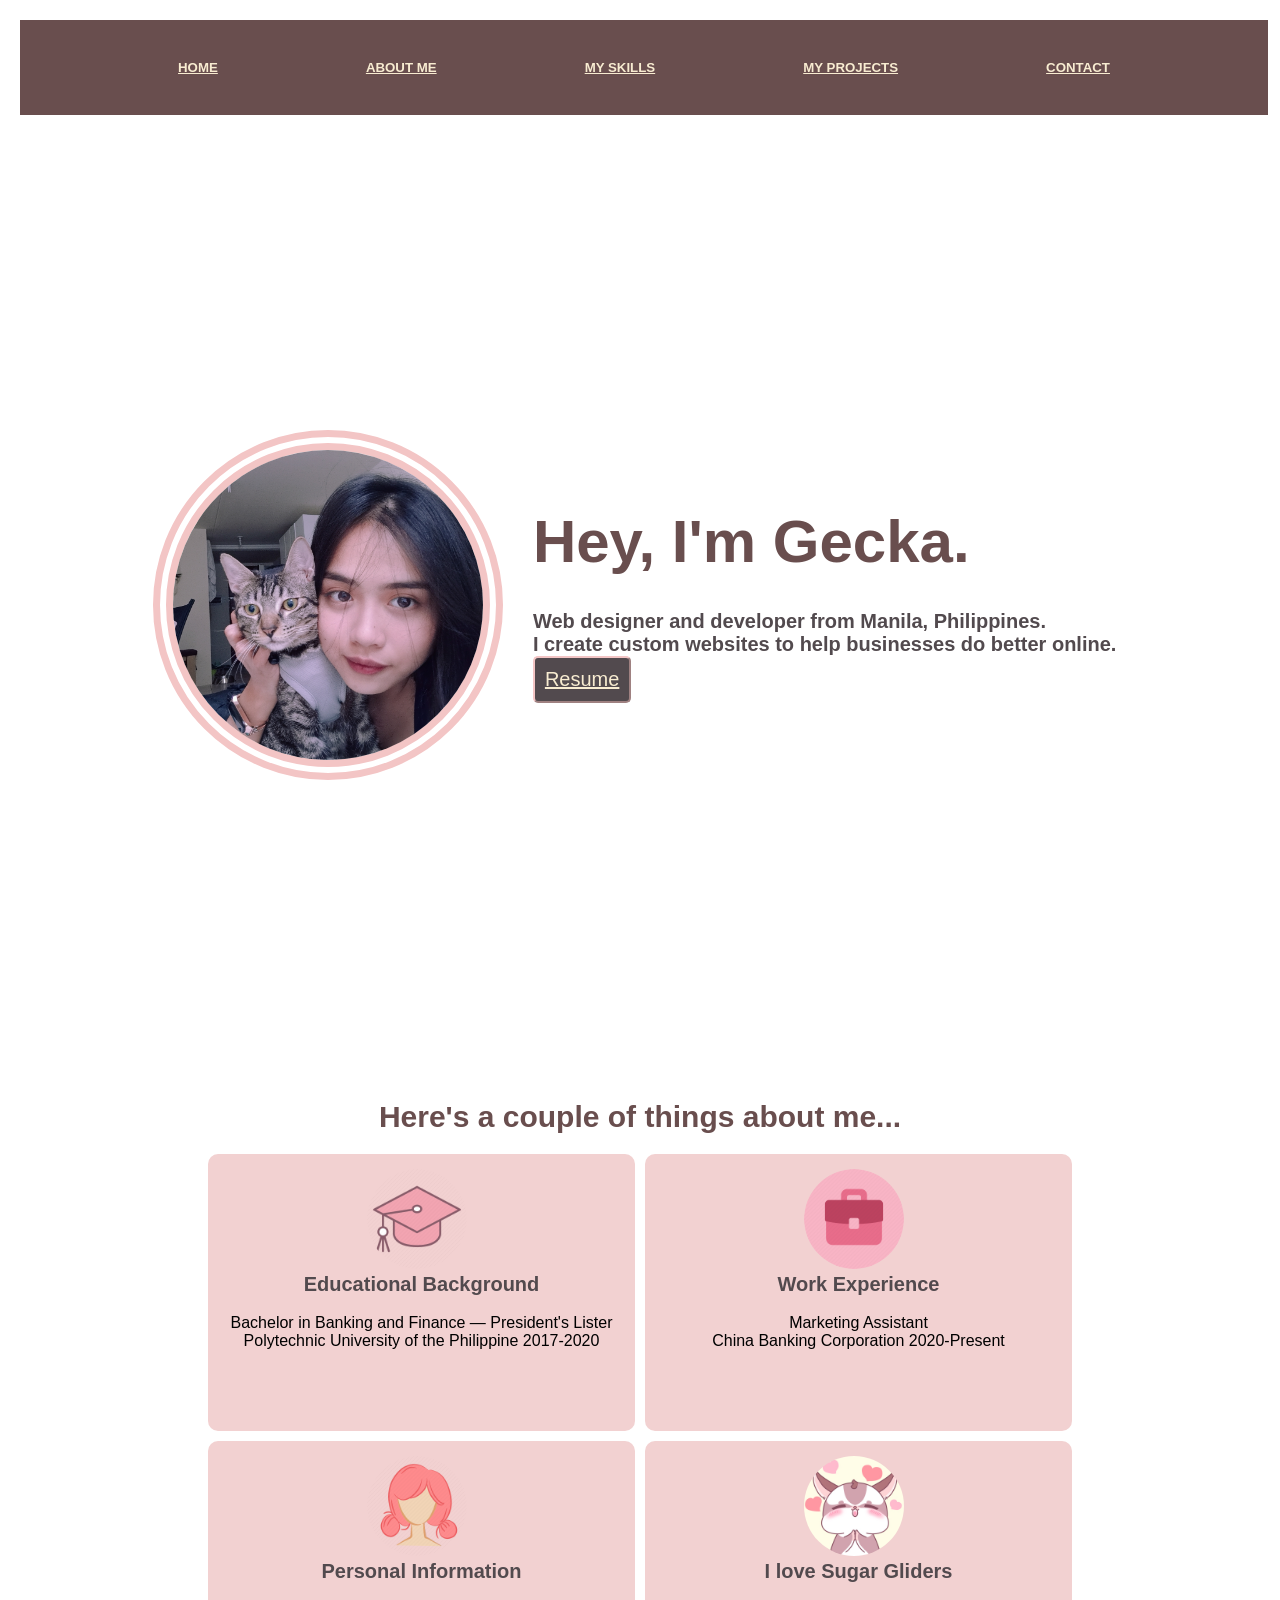
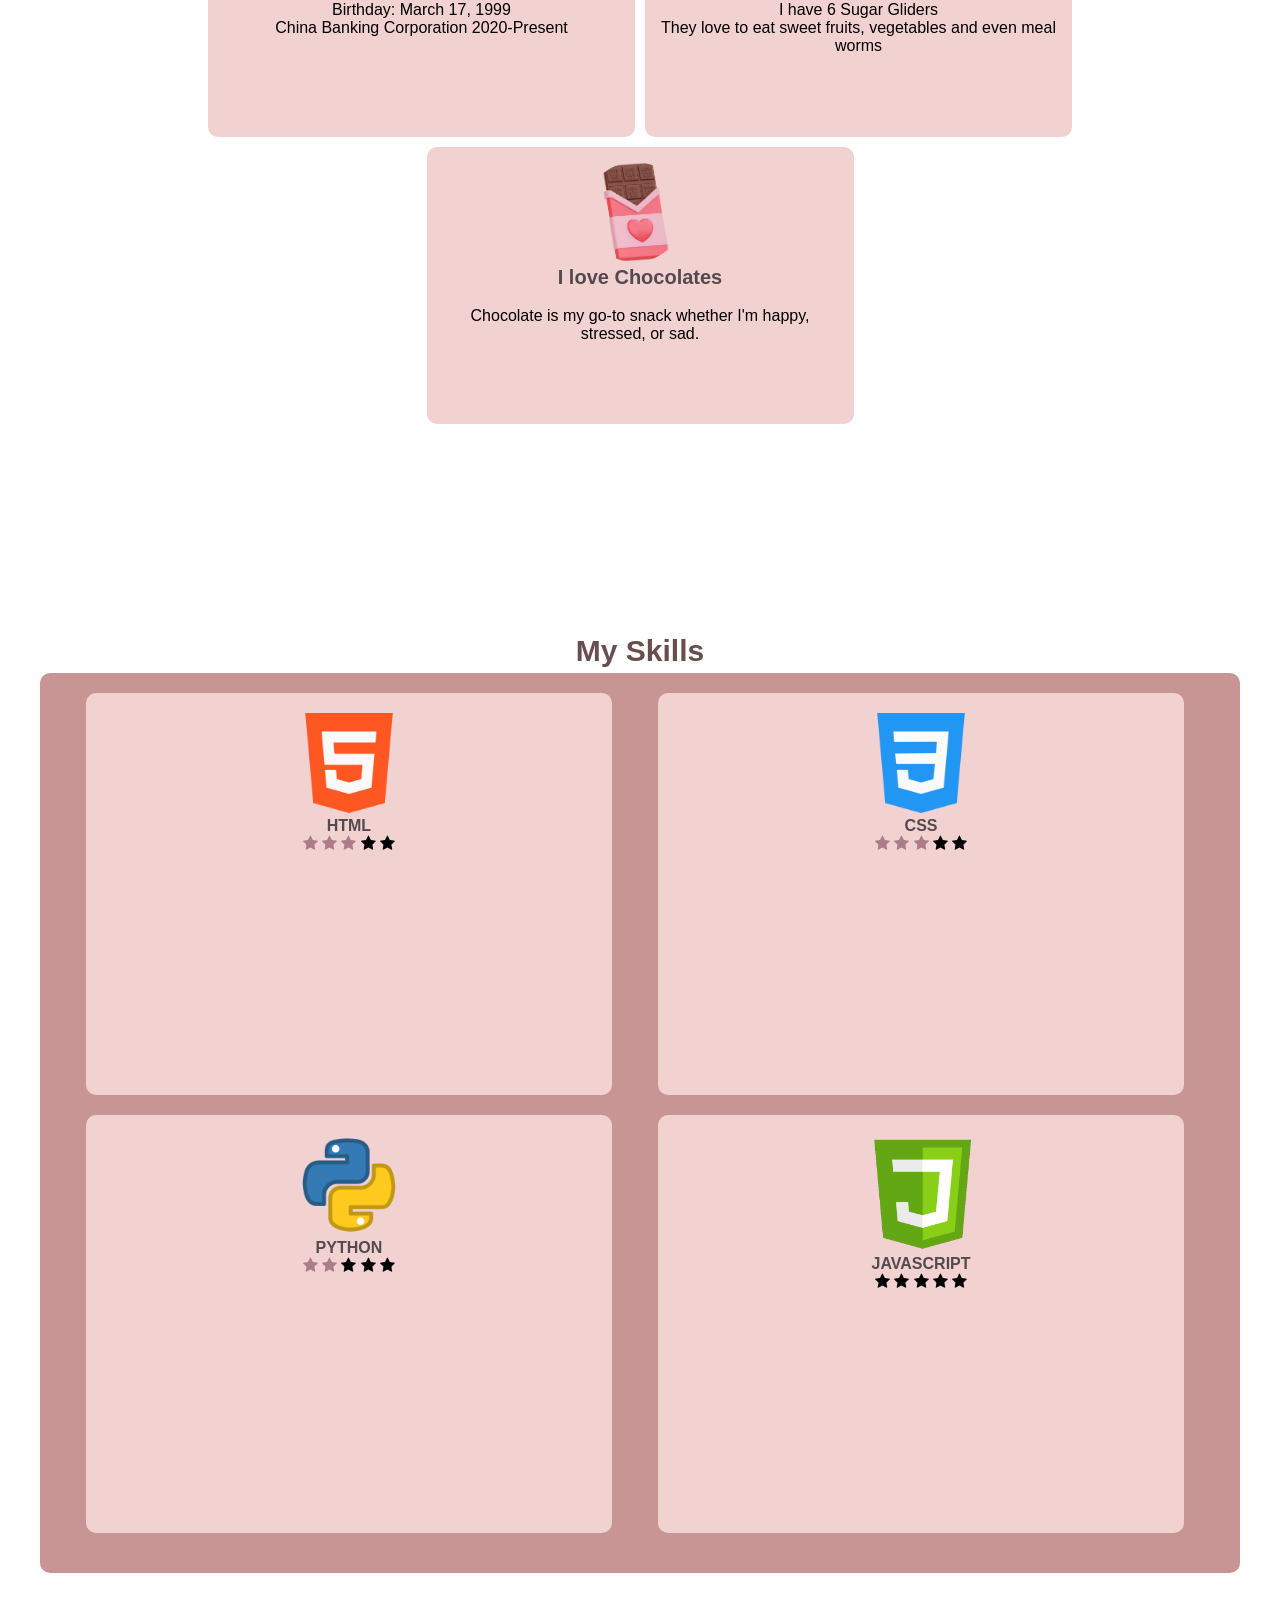
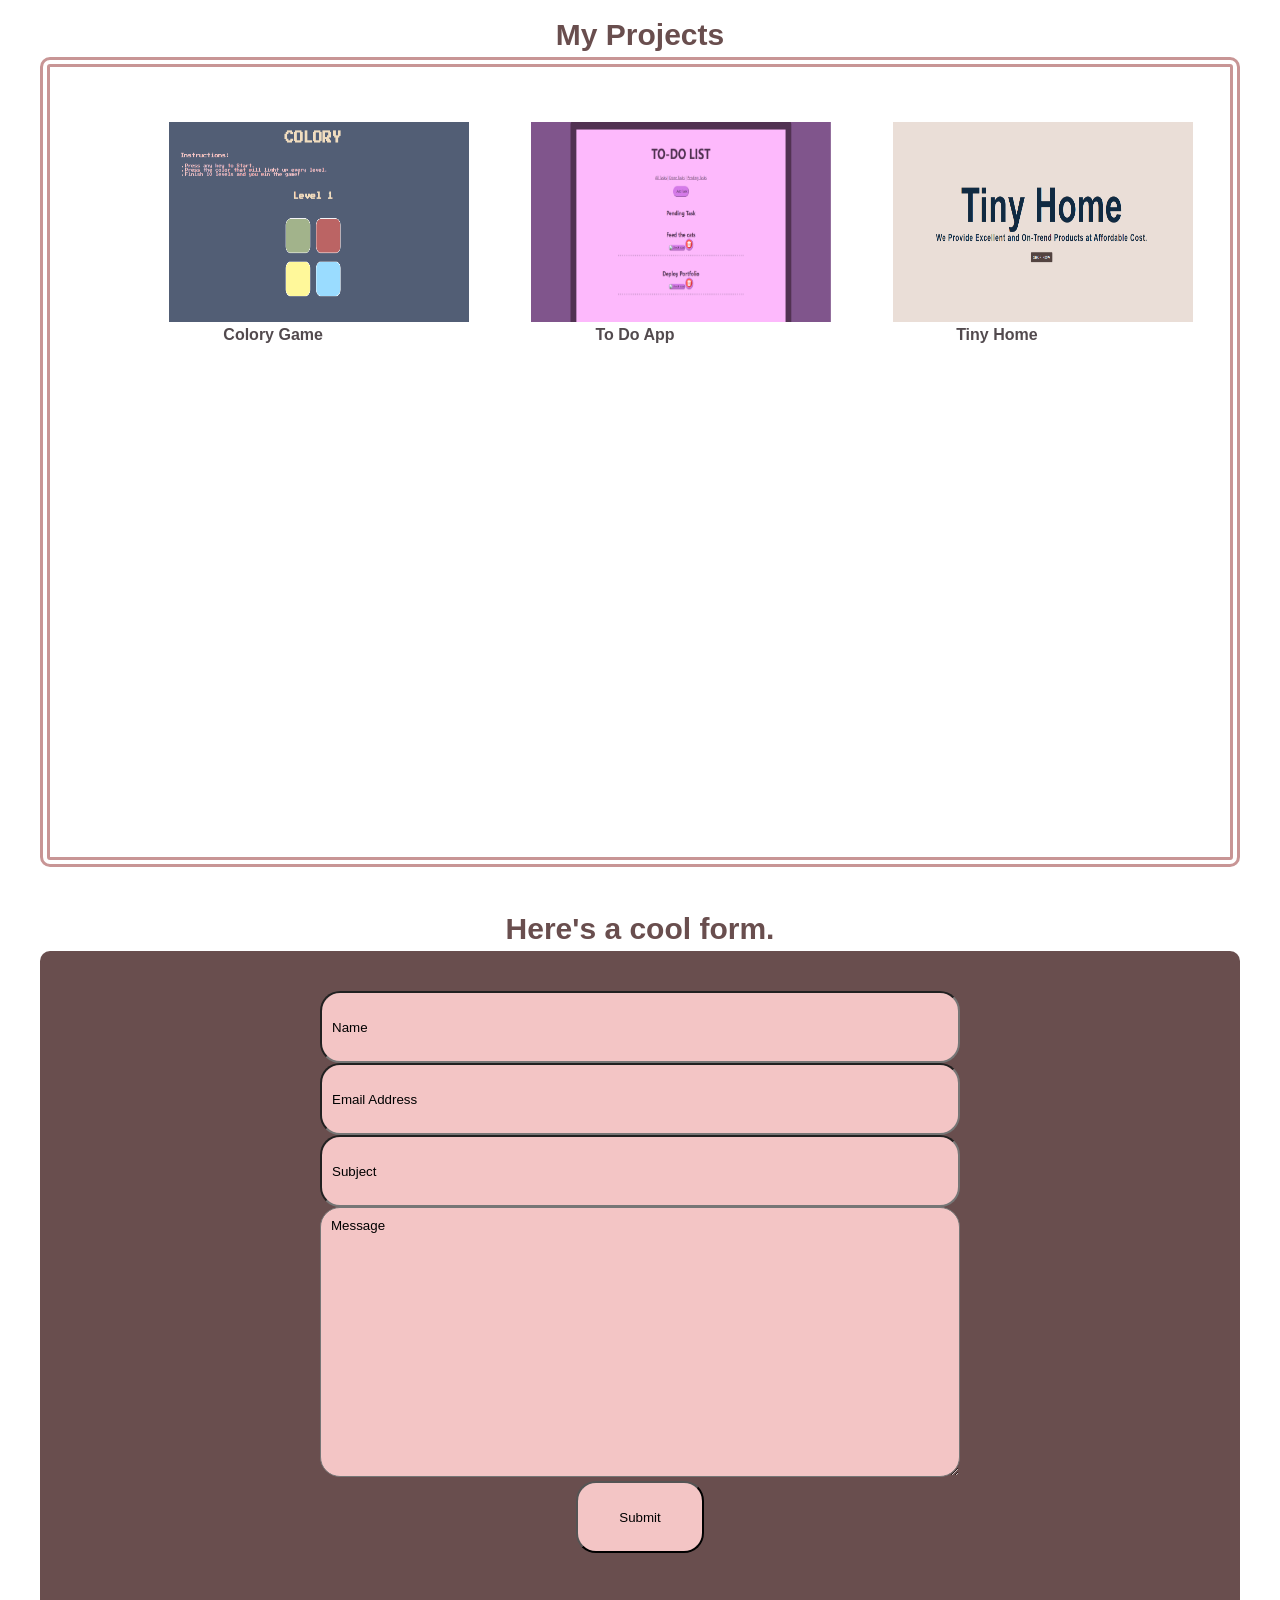
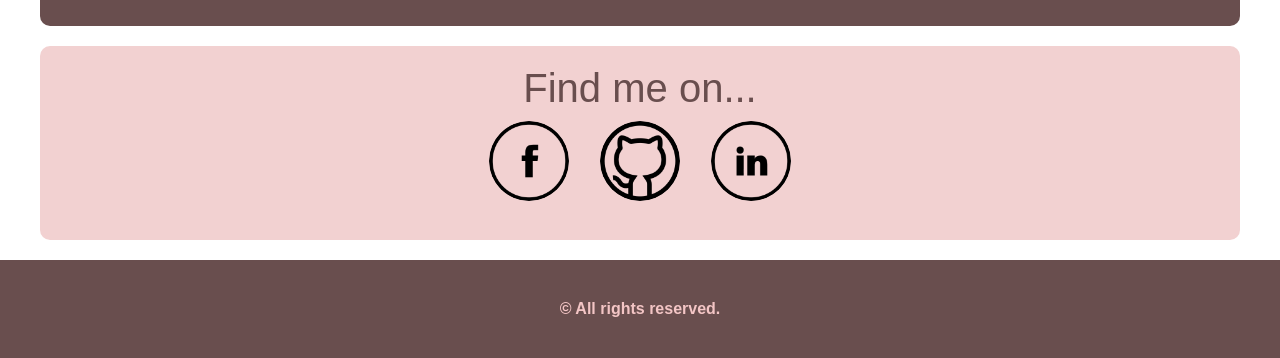
<file: index.html>
<!DOCTYPE html>
<html lang="en">
<head>
    <meta charset="UTF-8">
    <meta http-equiv="X-UA-Compatible" content="IE=edge">
    <meta name="viewport" content="width=device-width, initial-scale=1.0">
    <title>angelicaanais-portfolio</title>
    <link rel="stylesheet" href="https://cdnjs.cloudflare.com/ajax/libs/font-awesome/4.7.0/css/font-awesome.min.css">
    <link rel="stylesheet" href="Assets/css/project_1_webdev.css">
</head>
<body>
    <!--Section for header-->
    <section>
    <nav class="header">
            <h5><a href="#landing">Home</a></h5>
            <h5><a href="#about">About Me</a></h5>
            <h5><a href="#skills">My Skills</a></h5>
            <h5><a href="#projects">My Projects</a></h5>
            <h5><a href="#contact">Contact</a></h5>
    </nav>
    </section>
    <section>
        <div class="landing" id="landing">
            <img src="Assets/images/gecka.jpg" alt="gecka image"/>
                <div class="welcome">
                  <h1>Hey, I'm Gecka.</h1>
                  <br>
                  <h3> Web designer and developer from Manila, Philippines. <br> I create custom websites to help businesses do better online. </h3> 
                  <div class="resume" id="resume">
                    <button><a href="Assets/images/angelicaanais-resume.png" download>Resume</a></button>
                  </div>
                </div>
        </div>
        
    </section>
    <!--Section for About Me-->
    <section>
      <h2  id="about">Here's a couple of things about me...</h2>
        <div class="about">
            <div class="about-box">
                <img src="Assets/images/toga.png" alt="toga icon"/>
                <div>
                  <h3>Educational Background</h3>
                  <br>
                  <p> Bachelor in Banking and Finance &mdash; President's Lister </p>
                  <p>Polytechnic University of the Philippine 2017-2020 </p>   
                </div>
            </div>
            <div class="about-box">
                <img src="Assets/images/briefcase.png" alt="briefcase icon" />
                <div>
                  <h3>Work Experience</h3>
                  <br>
                  <p> Marketing Assistant</p>
                  <p>China Banking Corporation 2020-Present</p>   
                </div>
            </div>
            <div class="about-box">
                <img src="Assets/images/head.png" alt="head icon" />
                <div>
                    <h3>Personal Information</h3>
                    <br>
                    <p> Birthday: March 17, 1999</p>
                    <p>China Banking Corporation 2020-Present</p>   
                </div>
            </div>
            <div class="about-box">
                <img src="Assets/images/sugarglidericon.jpg" alt="sugar glider icon" />
                <div>
                   <h3>I love Sugar Gliders</h3>
                   <br>
                   <p> I have 6 Sugar Gliders</p>
                   <p>They love to eat sweet fruits, vegetables and even meal worms</p>   
                </div>
            </div>
            <div class="about-box">
                <img src="Assets/images/chocolatebar.png" alt="chocolate bar icon" />
                <div>
                   <h3>I love Chocolates</h3>
                   <br>
                   <p>Chocolate is my go-to snack whether I'm happy, stressed, or sad.</p> 
                </div>
            </div>
    </section>
    <!--Section for My Skills-->
    <section>
      <h2 id="skills">My Skills</h2>
        <div class="skills">
            <div class="skills-box">
                <img src="Assets/images/hmtlicon.png" alt="html icon" />
                <div>
                <h4>HTML</h4>
                  <span class="fa fa-star checked"></span>
                  <span class="fa fa-star checked"></span>
                  <span class="fa fa-star checked"></span>
                  <span class="fa fa-star"></span>
                  <span class="fa fa-star"></span> 
                </div>
            </div>
            <div class="skills-box">
                <img src="Assets/images/cssicon.png" alt="css icon" />
                <div>
                <h4>CSS</h4>
                  <span class="fa fa-star checked"></span>
                  <span class="fa fa-star checked"></span>
                  <span class="fa fa-star checked"></span>
                  <span class="fa fa-star"></span>
                  <span class="fa fa-star"></span>
                </div>
            </div>
            <div class="skills-box">
                <img src="Assets/images/pythonicon.png" alt="python icon" />
                <div>
                <h4>PYTHON</h4>
                  <span class="fa fa-star checked"></span>
                  <span class="fa fa-star checked"></span>
                  <span class="fa fa-star"></span>
                  <span class="fa fa-star"></span>
                  <span class="fa fa-star"></span>
                </div>
            </div>
            <div class="skills-box">
              <img src="Assets/images/javascripticon.png" alt="javascript icon" />
              <div>
              <h4>JAVASCRIPT</h4>
              <span class="fa fa-star"></span>
              <span class="fa fa-star"></span>
              <span class="fa fa-star"></span>
              <span class="fa fa-star"></span>
              <span class="fa fa-star"></span>
              </div>
            </div>
            <!-- <div class="skills-box">
            <img src="Assets/images/ajax-spinner.gif" alt="loading gif"/>
            <div>
            <h4>LOADING</h4>
              <span class="fa fa-star"></span>
              <span class="fa fa-star"></span>
              <span class="fa fa-star"></span>
              <span class="fa fa-star"></span>
              <span class="fa fa-star"></span>
            </div> -->
        </div>
    </section>
    <!--Section for My Projects-->
    <section>
      <h2  id="projects">My Projects</h2>
        <div class="projects">
          <div class="project-box">
            <a href="https://colory-game.herokuapp.com/"><img src="Assets/images/colory-game.png" alt="colory-game" style="width:300px;height:200px;"></a>
            <h4> Colory Game</h4>
          </div>
          <div class="project-box">
            <a href="https://anais-to-do-app.herokuapp.com/"><img src="Assets/images/to-do-app.png" alt="to-do-app" style="width:300px;height:200px;"></a>
            <h4> To Do App</h4>
          </div>
          <div class="project-box">
            <a href="https://anais-tiny-home.herokuapp.com/"><img src="Assets/images/tiny-home.png" alt="tiny-home-e-commerce-app" style="width:300px;height:200px;""></a>
            <h4> Tiny Home</h4>
          </div>
          <!-- <div class="project-box">
            <img src="Assets/images/ajax-spinner.gif" alt="loading gif"/>
            <h4> ByaHERO</h4>
          </div>
          <div class="project-box">
            <img src="Assets/images/ajax-spinner.gif" alt="loading gif"/>
            <h4> JoBilis</h4>
          </div> -->
        </div>
    </section>
    <!--Section for Contact-->
    <section>
      <h2>Here's a cool form.</h2>
        <div class="form" id="form">
          <div class="form-box">
            <input type="text" value="Name"/>
            <input type="email" value="Email Address"/>
          </div>
          <div class="form-box">
            <input type="text" value="Subject"/>
          </div>
          <div class="form-box">
            <textarea>Message</textarea>
          </div>
            <input type="submit" value="Submit" class="submit"/>
          </div>
        </div>
      <div class="contact" id="contact">
          <p>Find me on... </p>
          <a href="https://www.facebook.com/profile.php?id=100080872062308" target="blank"> <img src="Assets/images/facebookicon.png" alt=" facebook icon"/></a>
          <a href="https://gitlab.com/geckaanais17" target="blank"> <img src="Assets/images/gitlabicon.png" alt=" gitlab icon"/></a>
          <a href="https://www.linkedin.com/in/angelica-anais-santos-7243811b5" target="blank"> <img src="Assets/images/linkedinicon.png" alt=" gitlab icon"/></a> 
      </div>
  </section>
    <footer class="footer">
      <p>&#169 All rights reserved.</p>
    </footer>
</body>
</html>
</file>
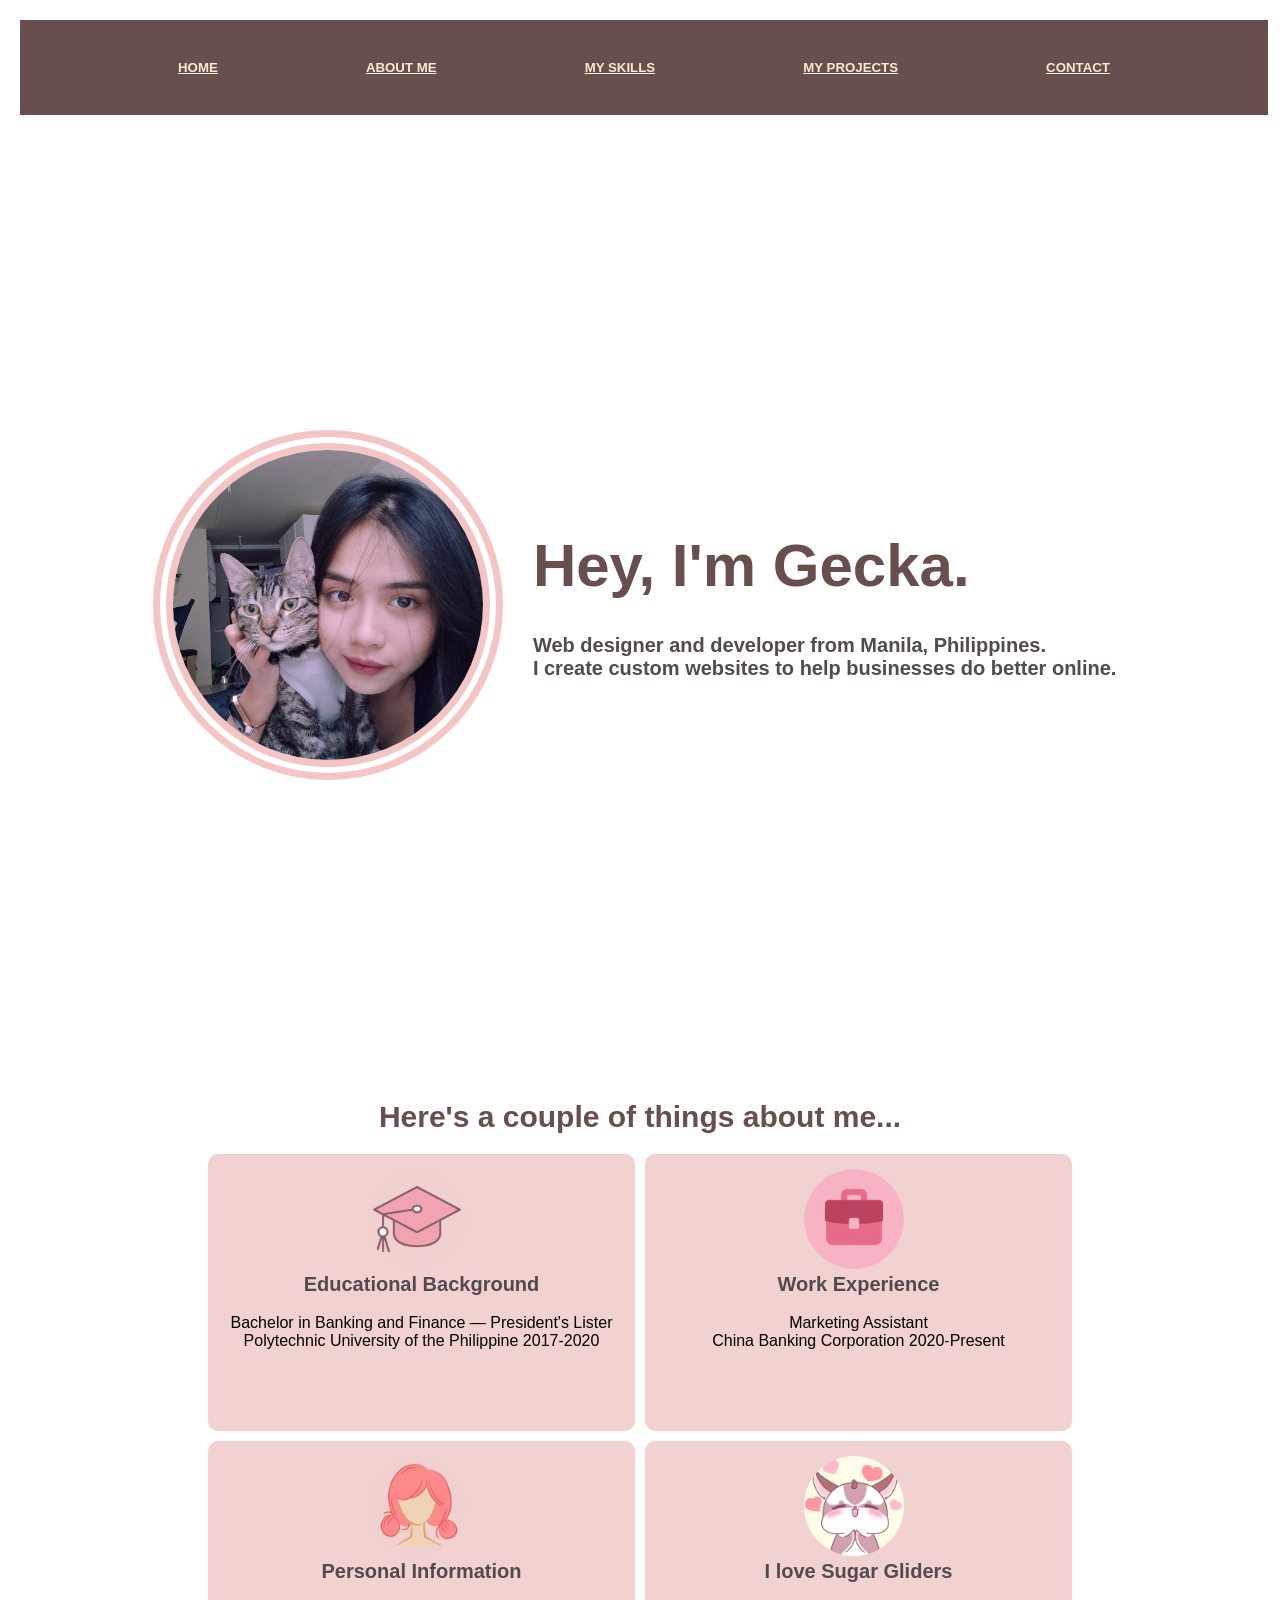
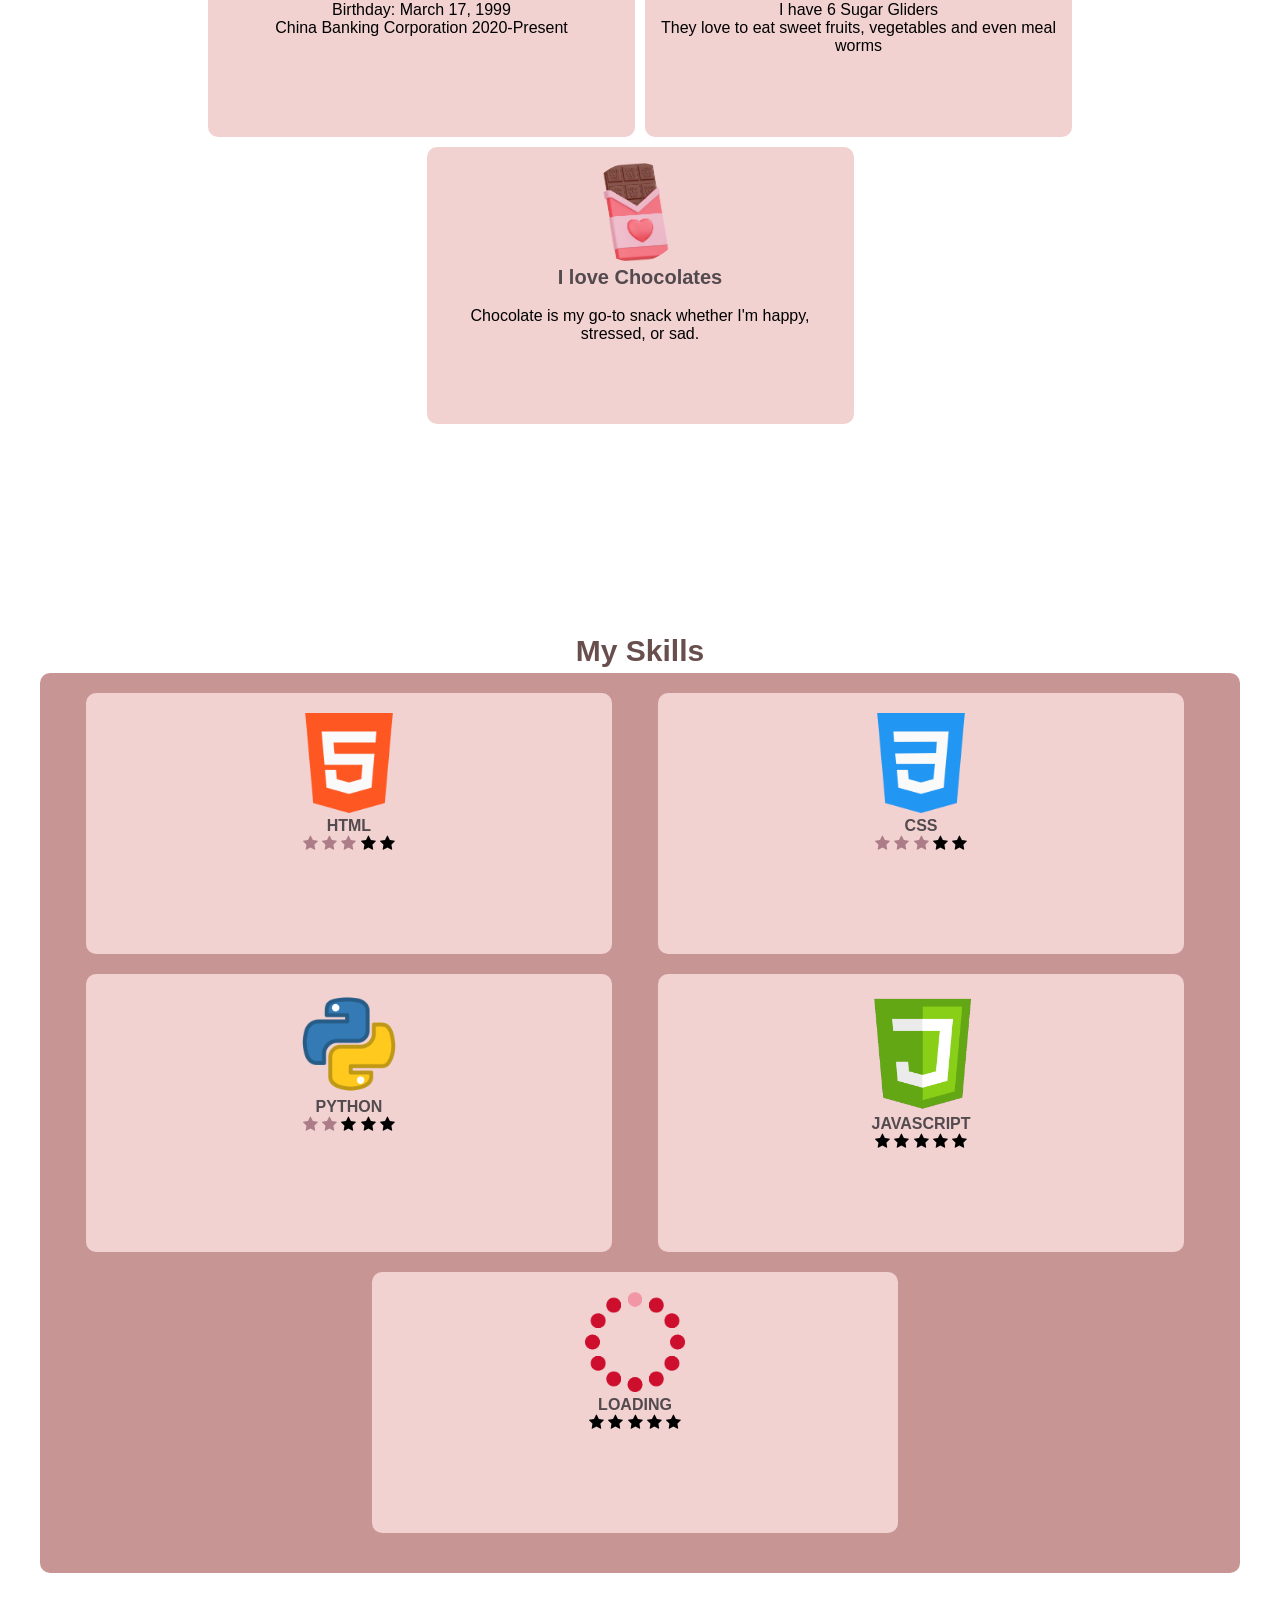
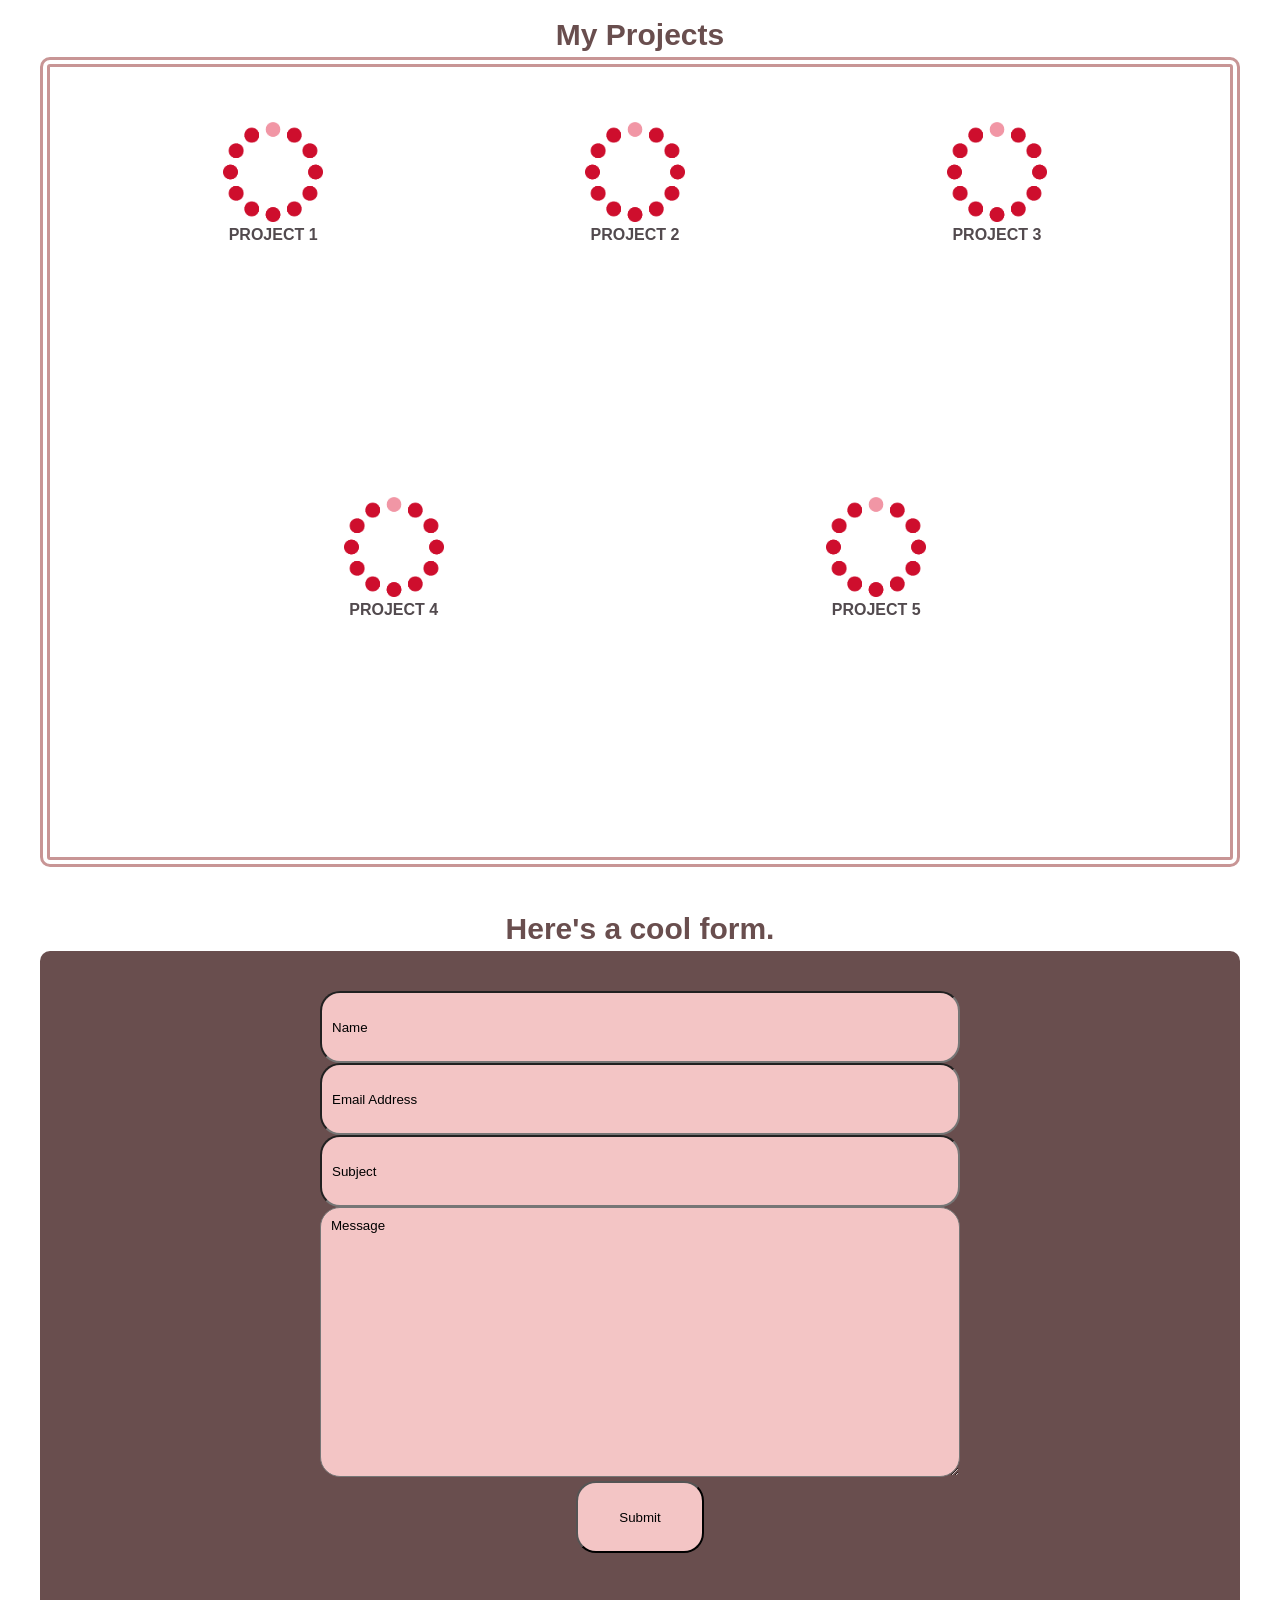
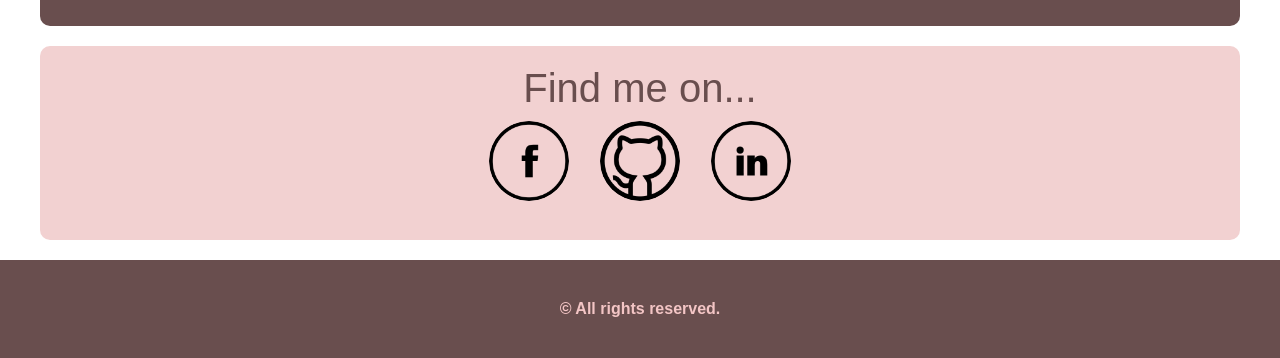
<file: project_1_webdev.html>
<!DOCTYPE html>
<html lang="en">
<head>
    <meta charset="UTF-8">
    <meta http-equiv="X-UA-Compatible" content="IE=edge">
    <meta name="viewport" content="width=device-width, initial-scale=1.0">
    <title>My Portfolio</title>
    <link rel="stylesheet" href="https://cdnjs.cloudflare.com/ajax/libs/font-awesome/4.7.0/css/font-awesome.min.css">
    <link rel="stylesheet" href="Assets/css/project_1_webdev.css">
</head>
<body>
    <!--Section for header-->
    <section>
    <nav class="header">
            <h5><a href="#landing">Home</a></h5>
            <h5><a href="#about">About Me</a></h5>
            <h5><a href="#skills">My Skills</a></h5>
            <h5><a href="#projects">My Projects</a></h5>
            <h5><a href="#contact">Contact</a></h5>
    </nav>
    </section>
    <section>
        <div class="landing" id="landing">
            <img src="Assets/images/gecka.jpg" alt="gecka image"/>
                <div class="welcome">
                  <h1>Hey, I'm Gecka.</h1>
                  <br>
                  <h3> Web designer and developer from Manila, Philippines. <br> I create custom websites to help businesses do better online. </h3>  
                </div>
        </div>
    </section>
    <!--Section for About Me-->
    <section>
      <h2  id="about">Here's a couple of things about me...</h2>
        <div class="about">
            <div class="about-box">
                <img src="Assets/images/toga.png" alt="toga icon"/>
                <div>
                  <h3>Educational Background</h3>
                  <br>
                  <p> Bachelor in Banking and Finance &mdash; President's Lister </p>
                  <p>Polytechnic University of the Philippine 2017-2020 </p>   
                </div>
            </div>
            <div class="about-box">
                <img src="Assets/images/briefcase.png" alt="briefcase icon" />
                <div>
                  <h3>Work Experience</h3>
                  <br>
                  <p> Marketing Assistant</p>
                  <p>China Banking Corporation 2020-Present</p>   
                </div>
            </div>
            <div class="about-box">
                <img src="Assets/images/head.png" alt="head icon" />
                <div>
                    <h3>Personal Information</h3>
                    <br>
                    <p> Birthday: March 17, 1999</p>
                    <p>China Banking Corporation 2020-Present</p>   
                </div>
            </div>
            <div class="about-box">
                <img src="Assets/images/sugarglidericon.jpg" alt="sugar glider icon" />
                <div>
                   <h3>I love Sugar Gliders</h3>
                   <br>
                   <p> I have 6 Sugar Gliders</p>
                   <p>They love to eat sweet fruits, vegetables and even meal worms</p>   
                </div>
            </div>
            <div class="about-box">
                <img src="Assets/images/chocolatebar.png" alt="chocolate bar icon" />
                <div>
                   <h3>I love Chocolates</h3>
                   <br>
                   <p>Chocolate is my go-to snack whether I'm happy, stressed, or sad.</p> 
                </div>
            </div>
    </section>
    <!--Section for My Skills-->
    <section>
      <h2 id="skills">My Skills</h2>
        <div class="skills">
            <div class="skills-box">
                <img src="Assets/images/hmtlicon.png" alt="html icon" />
                <div>
                <h4>HTML</h4>
                  <span class="fa fa-star checked"></span>
                  <span class="fa fa-star checked"></span>
                  <span class="fa fa-star checked"></span>
                  <span class="fa fa-star"></span>
                  <span class="fa fa-star"></span> 
                </div>
            </div>
            <div class="skills-box">
                <img src="Assets/images/cssicon.png" alt="css icon" />
                <div>
                <h4>CSS</h4>
                  <span class="fa fa-star checked"></span>
                  <span class="fa fa-star checked"></span>
                  <span class="fa fa-star checked"></span>
                  <span class="fa fa-star"></span>
                  <span class="fa fa-star"></span>
                </div>
            </div>
            <div class="skills-box">
                <img src="Assets/images/pythonicon.png" alt="python icon" />
                <div>
                <h4>PYTHON</h4>
                  <span class="fa fa-star checked"></span>
                  <span class="fa fa-star checked"></span>
                  <span class="fa fa-star"></span>
                  <span class="fa fa-star"></span>
                  <span class="fa fa-star"></span>
                </div>
            </div>
            <div class="skills-box">
              <img src="Assets/images/javascripticon.png" alt="javascript icon" />
              <div>
              <h4>JAVASCRIPT</h4>
              <span class="fa fa-star"></span>
              <span class="fa fa-star"></span>
              <span class="fa fa-star"></span>
              <span class="fa fa-star"></span>
              <span class="fa fa-star"></span>
              </div>
            </div>
            <div class="skills-box">
            <img src="Assets/images/ajax-spinner.gif" alt="loading gif"/>
            <div>
            <h4>LOADING</h4>
              <span class="fa fa-star"></span>
              <span class="fa fa-star"></span>
              <span class="fa fa-star"></span>
              <span class="fa fa-star"></span>
              <span class="fa fa-star"></span>
            </div>
        </div>
    </section>
    <!--Section for My Projects-->
    <section>
      <h2  id="projects">My Projects</h2>
        <div class="projects">
          <div class="project-box">
            <img src="Assets/images/ajax-spinner.gif" alt="loading gif"/>
            <h4> PROJECT 1</h4>
          </div>
          <div class="project-box">
            <img src="Assets/images/ajax-spinner.gif" alt="loading gif"/>
            <h4> PROJECT 2</h4>
          </div>
          <div class="project-box">
            <img src="Assets/images/ajax-spinner.gif" alt="loading gif"/>
            <h4> PROJECT 3</h4>
          </div>
          <div class="project-box">
            <img src="Assets/images/ajax-spinner.gif" alt="loading gif"/>
            <h4> PROJECT 4</h4>
          </div>
          <div class="project-box">
            <img src="Assets/images/ajax-spinner.gif" alt="loading gif"/>
            <h4> PROJECT 5</h4>
          </div>
        </div>
    </section>
    <!--Section for Contact-->
    <section>
      <h2>Here's a cool form.</h2>
        <div class="form" id="form">
          <div class="form-box">
            <input type="text" value="Name"/>
            <input type="email" value="Email Address"/>
          </div>
          <div class="form-box">
            <input type="text" value="Subject"/>
          </div>
          <div class="form-box">
            <textarea>Message</textarea>
          </div>
            <input type="submit" value="Submit" class="submit"/>
          </div>
        </div>
      <div class="contact" id="contact">
          <p>Find me on... </p>
          <a href="https://www.facebook.com/profile.php?id=100080872062308" target="blank"> <img src="Assets/images/facebookicon.png" alt=" facebook icon"/></a>
          <a href="https://gitlab.com/geckaanais17" target="blank"> <img src="Assets/images/gitlabicon.png" alt=" gitlab icon"/></a>
          <a href="https://www.linkedin.com/in/angelica-anais-santos-7243811b5" target="blank"> <img src="Assets/images/linkedinicon.png" alt=" gitlab icon"/></a> 
      </div>
  </section>
    <footer class="footer">
      <p>&#169 All rights reserved.</p>
    </footer>
</body>
</html>
</file>
<file: Assets/css/project_1_webdev.css>
*{
      margin:0%;
      padding: 0%; 
      box-sizing: border-box;   
      font-family: sans-serif;
    }
    .header{
      display: flex;
      flex-wrap: wrap;
      justify-content:space-evenly;
      padding: 40px 10px;
      background-color: #694E4E; 
      width: 97.5vw;
    }
    h1 {
      font-weight: bold;
      color: #694E4E;
      font-size: 60px;
    }
    h2{
      padding: 5px;
      text-align: center;
      color: #694E4E;
      font-size: 30px;
    }
    h3 {
      color: #524A4E;
    }
    h4 ~ p {
      color: #524A4E;
    }
    h4 {
      color: #524A4E;
      text-align: center;
    }
    h5 {
        text-transform: uppercase;
    }
    a:link {
      color: #524A4E;
    }
    a:visited {
      color: #524A4E;
    }
    section {
      padding: 20px;
    }
    section > div {
      display: flex;
      flex-flow: row wrap;
      justify-content: center;
    }
    .landing {
      display: flex;
      align-items: center;
      border-radius: 10px;   
      color: #694E4E;
      font-size: 30px;
      width: 97.6vw;
      height: 100vh;
    }
    .landing img {
      width: 150px;
      height: 150px;
      margin-right: 10px;
      border-radius: 50%;
      min-width: 350px;
      min-height: 350px;
      border: 20px double #F3C5C5;
      
    }

    #resume button {
      display: flex;
      align-items: center;  
      font-size: 20px;
      background-color: #524A4E;
      color: #524A4E;
      padding: 10px;
      border-radius: 5px;
      border-color: #F3C5C5; 
    }

    .welcome {
      padding: 10px;
      margin: 10px;
    }
    .about {
      padding: 10px;
      height: 100vh;
      
    }
    .about-box{
      background-color: #F2D1D1;
      width: 35%;
      border-radius: 10px;
      padding: 15px;
      margin: 5px;
      display: inline-block;
      text-align: center;
    }
    .about-box img {
      width: 100px;
      height: 100px;
      margin-right: 10px;
      border-radius: 50%;
      min-width: 100px;
      min-height: 50px;
    }
    .skills {
      margin:20px 60px 20px 60px;
      padding: 40px;
      background-color: #C89595;
      display: flex;
      justify-content: space-evenly;
      border-radius: 10px;
      height: 90vh;
    }
    .skills-box{
      background-color: #F2D1D1;
      width: 25%;
      display: block;
      text-align: center;
      border-radius: 10px;
      padding: 40px 60px;
      margin: 30px;
    }
    .skills img {
      width: 100px;
    }
    .checked {
        color: #AC7D88;
    }
    .projects{
      border: 10px double #C89595;
      display: flex;
      border-radius: 10px;
      margin:20px 60px 20px 60px;
      padding: 40px;
      justify-content: space-evenly;
      height: 90vh;
    }
    .project-box {
      width: 25%;
      display: block;
      text-align: center;
      border-radius: 10px;
      padding: 40px;
      margin: 5px;
    }
    .projects img {
      width: 100px;
    }
    
    .form {
      margin:20px 60px 20px 60px;
      padding: 40px;
      background-color: #694E4E;
      display: block;
      border-radius: 10px;  
      text-align: center;
      height: 75vh;
    }
    input {
      text-align:left;
      background-color: #F3C5C5;
      border-radius: 20px;
      width: 50vw;
      height: 8vh;
      padding: 10px;
    }
    textarea {
      text-align:left;
      background-color: #F3C5C5;
      border-radius: 20px;
      width: 50vw;
      padding: 10px;
      height: 30vh;
    }
    .submit {
      width: 10vw;
      text-align:center;
    }
    .contact {
      background-color: #F2D1D1;
      color: #694E4E;
      font-size: 40px;
      margin:60px;
      padding: 20px;
      border-radius: 10px;
      display: block; 
      text-align: center;  
    }
    .contact img {
      width: 100px;
      border-radius: 50%;
      padding: 10px;
      color: #694E4E ;
    }
    .footer {
      display: block;
      text-align: center;
      padding: 30px;
      margin: auto;
      background-color: #694E4E; 
    }
    .footer p{
        color: #F3C5C5;
        font-weight:bold;
        padding: 10px;
    }
    @media only screen and (min-device-width: 320px) and (max-device-width: 480px){
      .header{
        display: flex;
        justify-content:space-evenly;
        background-color: #694E4E; 
        width: 95vw;
        padding: 1.5rem;
        margin: 0%;     
      }
      h1 {
        font-weight: bold;
        color: #694E4E;
        font-size: 2.5rem;
        text-align: center;
      }
      h2{
        padding: 1rem;
        text-align: center;
        color: #694E4E;
        font-size: 1.5rem;
      }
      h3 {
        color: #524A4E;
        font-size: 1rem;
        text-align: center;
      }
      h4 ~ p {
        color: #524A4E;
      }
      h4 {
        color: #524A4E;
        text-align: center;
      }
      h5 {
          text-transform: uppercase;
      }
      a:link {
        color: #524A4E;
      }
      a:visited {
        color: #524A4E;
      }
      section {
        padding: 0 1rem;
      }
      section > div {
        display: flex;
        flex-flow: row wrap;
        justify-content: center;
      }
      .landing {
        display: flex;
        align-items: center;
        border-radius: 10px;   
        color: #694E4E;
        font-size: 30px;
        width: 97.6vw;
        height: 95vh;
        padding: 30px;
      }
      .landing img {
        width: 2rem;
        height: 2rem;
        margin-right: 0px 10px;
        border-radius: 50%;
        min-width: 15rem;
        min-height: 15rem;
        border: 1rem double #F3C5C5;
      }

      #resume button {
        display: flex;
        align-items: center;  
        font-size: 20px;
        background-color: #524A4E;
        color: #524A4E;
        padding: 10px;
        border-radius: 5px;
        border-color: #F3C5C5; 
      }
  
      .welcome {
        padding: 1rem;
        margin: 1rem;
      }
      .about {
        width: 97vw;
        height: 120vh;
        margin: 0px 0px 150px 0px;
      }
      .about-box{
        background-color: #F2D1D1;
        width: 95vw;
        border-radius: 10px;
        display: flex;
      }
      .about-box img {
        width: 100px;
        height: 100px;
        margin-right: 10px;
        border-radius: 50%;
      }
      .skills {
        background-color: #C89595;
        display: flex;
        border-radius: 10px;
        height: 200vh;
        width: 90vw;
        margin: 1rem;
        padding: 0%;
      }
      .skills-box{
        background-color: #F2D1D1;
        width: 100vw;
        display: block;
        text-align: center;
        border-radius: 10px;
        height: 30vh;
        padding: 1.5rem;
      }
      .skills img {
        width: 100px;
      }
      .checked {
          color: #AC7D88;
      }
      .projects{
        border: 1rem double #C89595;
        display: flex;
        border-radius: 10px;
        margin: 1rem;
        padding: 0;
        height: 120vh;
        width: 90vw;
      }
      .project-box {
        width: 100vw;
        display: block;
        text-align: center;
        border-radius: 10px;
        height: 30vh;
        padding: 3rem;
      }
      .projects img {
        width: 300px;
        height: 100px;
      }
      
      .form {
        margin:1rem;
        padding: 3rem;
        background-color: #694E4E;
        display: block;
        border-radius: 1rem;  
        text-align: center;
        height: 60vh;
        width: 90vw;
      }
      input {
        text-align:left;
        background-color: #F3C5C5;
        border-radius: 1rem;
        width: 70vw;
        height: 6vh;
        padding: 10px;
      }
      textarea {
        text-align:left;
        background-color: #F3C5C5;
        border-radius: 20px;
        width: 70vw;
        padding: 10px;
        height: 20vh;
      }
      .submit {
        width: 20vw;
        text-align:center;
      }
      .contact {
        background-color: #F2D1D1;
        color: #694E4E;
        font-size: 1.5rem;
        margin:60px;
        padding: 20px;
        border-radius: 10px;
        display: block; 
        text-align: center;  
      }
      .contact img {
        display: inline;
        width: 2.5rem  ;
        border-radius: 50%;
        padding: 10px;
        color: #694E4E ;
      }
      .footer {
        display: block;
        text-align: center;
        padding: 30px;
        margin: auto;
        background-color: #694E4E; 
      }
      .footer p{
          color: #F3C5C5;
          font-weight:bold;
          padding: 10px;
      }  
    }
    @media only screen and (min-device-width: 481px) and (max-device-width: 760px){
      .header{
        display: flex;
        justify-content:space-evenly;
        background-color: #694E4E; 
        width: 95vw;
        padding: 1.5rem;
        margin: 0%;     
      }
      h1 {
        font-weight: bold;
        color: #694E4E;
        font-size: 2.5rem;
        text-align: center;
      }
      h2{
        padding: 1rem;
        text-align: center;
        color: #694E4E;
        font-size: 1.5rem;
      }
      h3 {
        color: #524A4E;
        font-size: 1rem;
        text-align: center;
      }
      h4 ~ p {
        color: #524A4E;
      }
      h4 {
        color: #524A4E;
        text-align: center;
      }
      h5 {
          text-transform: uppercase;
      }
      a:link {
        color: #F8ECD1;
      }
      a:visited {
        color: #F2D1D1;
      }
      section {
        padding: 0 1rem;
      }
      section > div {
        display: flex;
        flex-flow: row wrap;
        justify-content: center;
      }
      .landing {
        display: flex;
        align-items: center;
        border-radius: 10px;   
        color: #694E4E;
        font-size: 30px;
        width: 97.6vw;
        height: 95vh;
        padding: 80px;
      }
      .landing img {
        width: 2rem;
        height: 2rem;
        margin-right: 0px 10px;
        border-radius: 50%;
        min-width: 15rem;
        min-height: 15rem;
        border: 1rem double #F3C5C5;
      }
      .welcome {
        padding: 1rem;
        margin: 1rem;
      }
      .about {
        width: 97vw;
        height: 120vh;
        margin: 0px 0px 20px 0px;
      }
      .about-box{
        background-color: #F2D1D1;
        width: 95vw;
        border-radius: 10px;
        display: flex;
      }
      .about-box img {
        width: 100px;
        height: 100px;
        margin-right: 10px;
        border-radius: 50%;
      }
      .skills {
        background-color: #C89595;
        display: flex;
        border-radius: 10px;
        height: 200vh;
        width: 90vw;
        margin: 1rem;
        padding: 0%;
      }
      .skills-box{
        background-color: #F2D1D1;
        width: 100vw;
        display: block;
        text-align: center;
        border-radius: 10px;
        height: 30vh;
        padding: 1.5rem;
      }
      .skills img {
        width: 100px;
      }
      .checked {
          color: #AC7D88;
      }
      .projects{
        border: 1rem double #C89595;
        display: flex;
        border-radius: 10px;
        margin: 1rem;
        padding: 0;
        height: 200vh;
        width: 90vw;
      }
      .project-box {
        width: 100vw;
        display: block;
        text-align: center;
        border-radius: 10px;
        height: 30vh;
        padding: 3rem;
      }
      .projects img {
        width: 100px;
      }
      .form {
        margin:1rem;
        padding: 3rem;
        background-color: #694E4E;
        display: block;
        border-radius: 1rem;  
        text-align: center;
        height: 60vh;
        width: 90vw;
      }
      input {
        text-align:left;
        background-color: #F3C5C5;
        border-radius: 1rem;
        width: 70vw;
        height: 6vh;
        padding: 10px;
      }
      textarea {
        text-align:left;
        background-color: #F3C5C5;
        border-radius: 20px;
        width: 70vw;
        padding: 10px;
        height: 20vh;
      }
      .submit {
        width: 20vw;
        text-align:center;
      }
      .contact {
        background-color: #F2D1D1;
        color: #694E4E;
        font-size: 1.5rem;
        margin:60px;
        padding: 20px;
        border-radius: 10px;
        display: block; 
        text-align: center;  
      }
      .contact img {
        display: inline;
        width: 4rem  ;
        border-radius: 50%;
        padding: 10px;
        color: #694E4E ;
      }
      .footer {
        display: block;
        text-align: center;
        padding: 30px;
        margin: auto;
        background-color: #694E4E; 
      }
      .footer p{
          color: #F3C5C5;
          font-weight:bold;
          padding: 10px;
      }  
    }
    @media only screen and (min-device-width: 761px) {
      .header{
        display: flex;
        flex-wrap: wrap;
        justify-content:space-evenly;
        padding: 40px 10px;
        background-color: #694E4E; 
        width: 97.5vw;
      }
      h1 {
        font-weight: bold;
        color: #694E4E;
        font-size: 60px;
      }
      h2{
        padding: 5px;
        text-align: center;
        color: #694E4E;
        font-size: 30px;
      }
      h3 {
        color: #524A4E;
        font-size: 20px;
      }
      h4 ~ p {
        color: #524A4E;
      }
      h4 {
        color: #524A4E;
        text-align: center;
      }
      h5 {
          text-transform: uppercase;
      }
      a:link {
        color: #F8ECD1;
      }
      a:visited {
        color: #F2D1D1;
      }

      section > div {
        display: flex;
        flex-flow: row wrap;
        justify-content: center;
      }
      .landing {
        display: flex;
        align-items: center;
        border-radius: 10px;   
        color: #694E4E;
        font-size: 30px;
        width: 97.6vw;
        height: 100vh;
      }
      .landing img {
        width: 150px;
        height: 150px;
        margin-right: 10px;
        border-radius: 50%;
        min-width: 350px;
        min-height: 350px;
        border: 20px double #F3C5C5;
      }
      .welcome {
        padding: 10px;
        margin: 10px;
      }
      .about {
        padding: 10px;
        height: 100vh;
        margin-bottom: 150px;
        text-align: center;
      }
      .about-box{
        background-color: #F2D1D1;
        width: 35%;
        border-radius: 10px;
        padding: 15px;
        margin: 5px;
        display: inline-block;
        text-align: center;
      }
      .about-box img {
        width: 100px;
        height: 100px;
        margin-right: 10px;
        border-radius: 50%;
        min-width: 100px;
        min-height: 50px;
      }
      .skills {
        margin:0px 20px 0px 20px;
        padding: 10px 20px 30px 10px;
        background-color: #C89595;
        display: flex;
        justify-content: space-evenly;
        border-radius: 10px;
        height: 100vh;
      }
      .skills-box{
        background-color: #F2D1D1;
        width: 45%;
        border-radius: 10px;
        padding: 20px;
        margin: 10px;
        display: inline-block;
        text-align: center;
      }
      .skills img {
        width: 100px;
      }
      .checked {
          color: #AC7D88;
      }
      .projects{
        margin:0px 20px 0px 20px;
        padding: 10px 20px 30px 10px;
        display: flex;
        justify-content: space-evenly;
        border-radius: 10px;
        border: 10px double #C89595;
        justify-content: space-evenly;
        height: 90vh;
      }
      .project-box {
        width: 25%;
        display: block;
        text-align: center;
        border-radius: 10px;
        padding: 40px;
        margin: 5px;
      }
      .projects img {
        width: 100px;
      }
      
      .form {
        margin:0px 20px 0px 20px;
        padding: 40px;
        background-color: #694E4E;
        display: block;
        border-radius: 10px;  
        text-align: center;
        height: 75vh;
      }
      input {
        text-align:left;
        background-color: #F3C5C5;
        border-radius: 20px;
        width: 50vw;
        height: 8vh;
        padding: 10px;
      }
      textarea {
        text-align:left;
        background-color: #F3C5C5;
        border-radius: 20px;
        width: 50vw;
        padding: 10px;
        height: 30vh;
      }
      .submit {
        width: 10vw;
        text-align:center;
      }
      .contact {
        background-color: #F2D1D1;
        color: #694E4E;
        font-size: 40px;
        margin:20px 20px 0px 20px;
        padding: 20px;
        border-radius: 10px;
        display: block; 
        text-align: center;  
      }
      .contact img {
        width: 100px;
        border-radius: 50%;
        padding: 10px;
        color: #694E4E ;
      }
      .footer {
        display: block;
        text-align: center;
        padding: 30px;
        margin: auto;
        background-color: #694E4E; 
      }
      .footer p{
          color: #F3C5C5;
          font-weight:bold;
          padding: 10px;
      }  
    }
</file>
